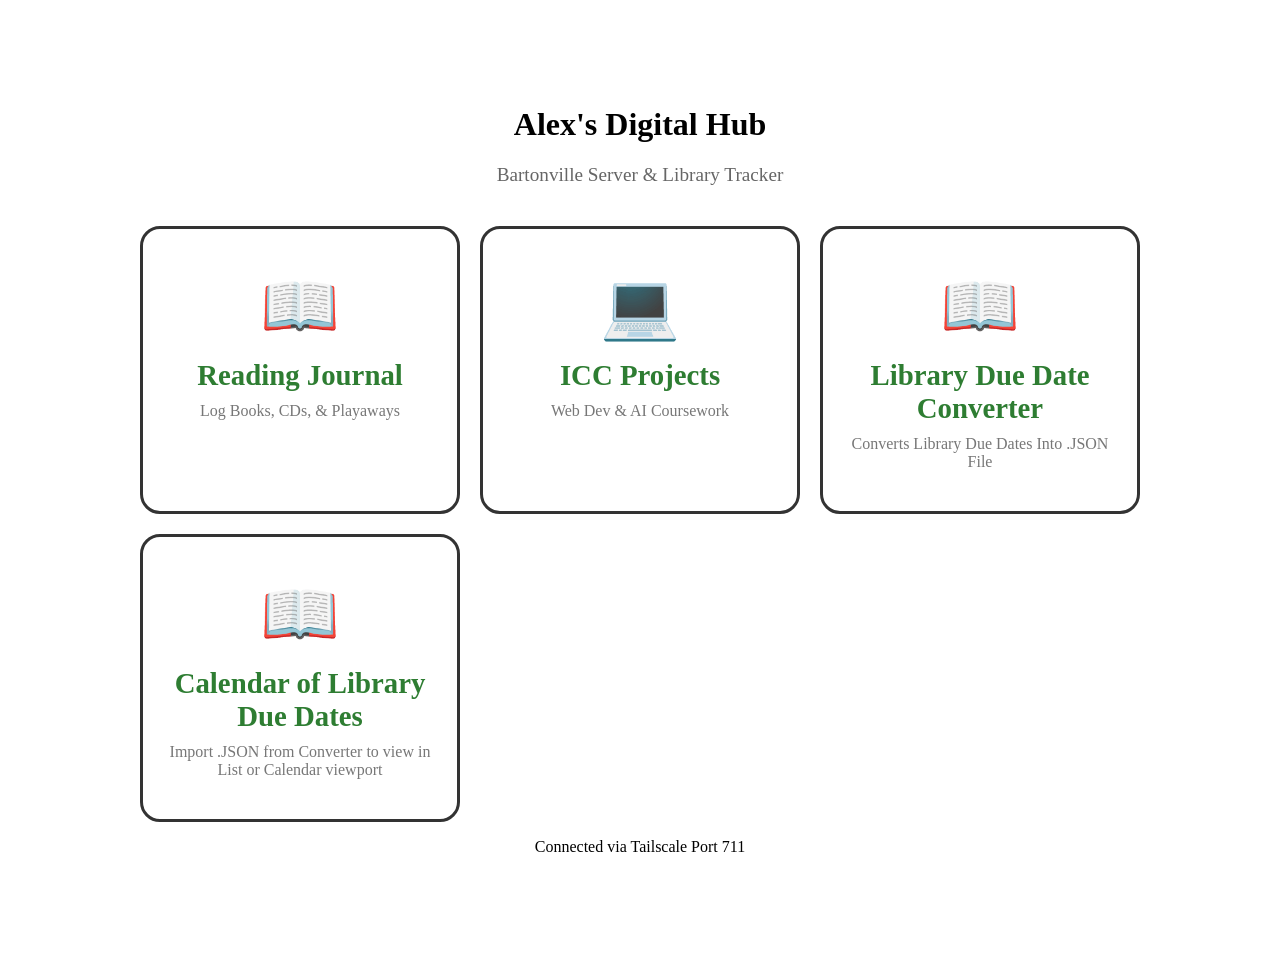
<file: index.html>
<!DOCTYPE html>
<html lang="en">
<head>
    <meta charset="UTF-8">
    <meta name="viewport" content="width=device-width, initial-scale=1.0">
    <title>Alex's Personal Hub</title>
    <link rel="stylesheet" href="./assets/css/main.css">
</head>
<body class="home-body">
    <div class="hub-container">
        <header>
            <h1>Alex's Digital Hub</h1>
            <p class="subtitle">Bartonville Server & Library Tracker</p>
        </header>

        <nav class="hub-grid">
            <a href="https://docs.google.com/forms/d/e/1FAIpQLSdJFjxh-XqNv1QxcwWQ8eXlv-rsElMBYz-G_DQRPWRj0L9LhA/viewform?usp=dialog" class="hub-tile">
                <span class="icon">📖</span>
                <span class="label">Reading Journal</span>
                <span class="description">Log Books, CDs, & Playaways</span>
            </a>

            <a href="https://alex-techwiz.github.io/my-website/" class="hub-tile">
                <span class="icon">💻</span>
                <span class="label">ICC Projects</span>
                <span class="description">Web Dev & AI Coursework</span>
            </a>

            <!--<a href="./challenges/challenge.html" class="hub-tile">
                <span class="icon">📆</span>
                <span class="label">Challenge Log</span>
                <span class="description">30 Day Challenge Tracker</span>
            </a>-->
            
             <a href="./reading/converter.html" class="hub-tile">
                <span class="icon">📖</span>
                <span class="label">Library Due Date Converter</span>
                <span class="description">Converts Library Due Dates Into .JSON File</span>

                 <a href="./reading/calendar.html" class="hub-tile">
                <span class="icon">📖</span>
                <span class="label">Calendar of Library Due Dates</span>
                <span class="description">Import .JSON from Converter to view in List or Calendar viewport</span>
            </a>
            </a>
        </nav>

        <footer>
            <p>Connected via Tailscale Port 711</p>
        </footer>
    </div>
</body>
</html>
</file>
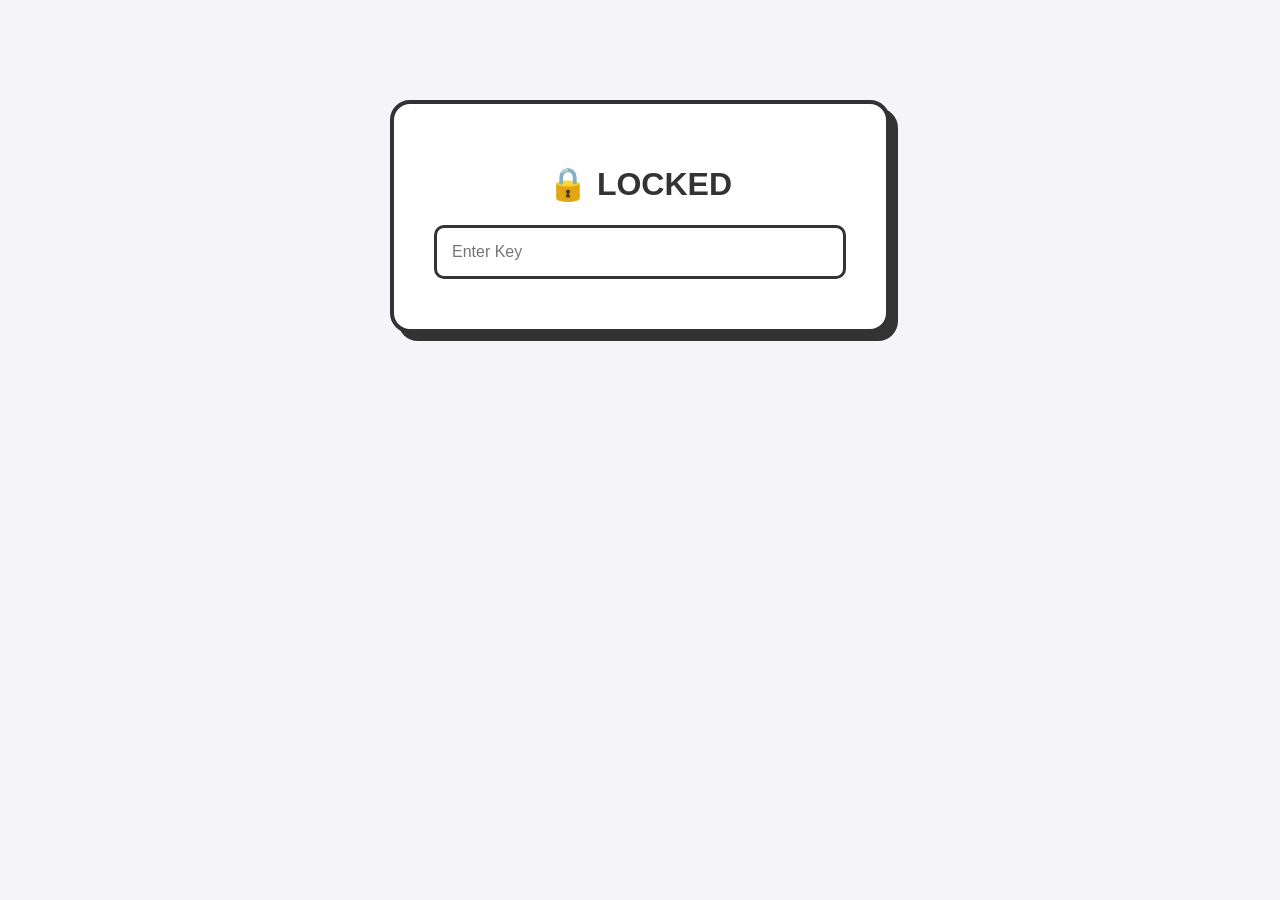
<file: challenges/challenge.html>
<!DOCTYPE html>
<html lang="en">
<head>
    <meta charset="UTF-8">
    <meta name="viewport" content="width=device-width, initial-scale=1.0">
    <title>Alex's Challenge Hub</title>
      <link href="./assets/css/form.css" type="text/css" rel="stylesheet">
</head>
<body>

<div class="container">
    <div id="lockScreen">
        <div class="lock-box">
            <h1>🔒 LOCKED</h1>
            <input type="password" id="accessKey" placeholder="Enter Key">
        </div>
    </div>

    <div id="mainContent" class="hidden">
        <header style="text-align: center; margin-bottom: 30px;">
            <h1>CHALLENGE HUB</h1>
            <button onclick="window.showNewChallengeForm()" class="hub-button" style="background:#2e7d32; color:white;">+ START NEW GOAL</button>
        </header>

        <div id="newChallengeForm" class="hidden" style="border: 3px solid #333; padding: 20px; border-radius: 15px; background: white; margin-bottom: 20px;">
            <h3>Goal Name:</h3>
            <input type="text" id="newChallengeName" placeholder="e.g. Couch to 5K">
            <button onclick="window.createNewChallenge()" class="hub-button" style="background:#0277bd; color:white;">LAUNCH</button>
        </div>

        <div id="challengeGrid"></div>
        <div id="loggingArea" class="hidden"></div>

        <div class="sync-tray">
            <h3>💻 Device Sync</h3>
            <button onclick="window.exportData()" class="hub-button" style="background:#333; color:white;">💾 EXPORT BACKUP</button>
            <label class="hub-button" style="background:white; display:block; text-align:center;">
                📂 IMPORT BACKUP
                <input type="file" id="importFile" class="hidden" onchange="window.importData(event)">
            </label>
        </div>
    </div>
</div>

<script src="./assets/js/challenge.js"></script>
</body>
</html>
</file>
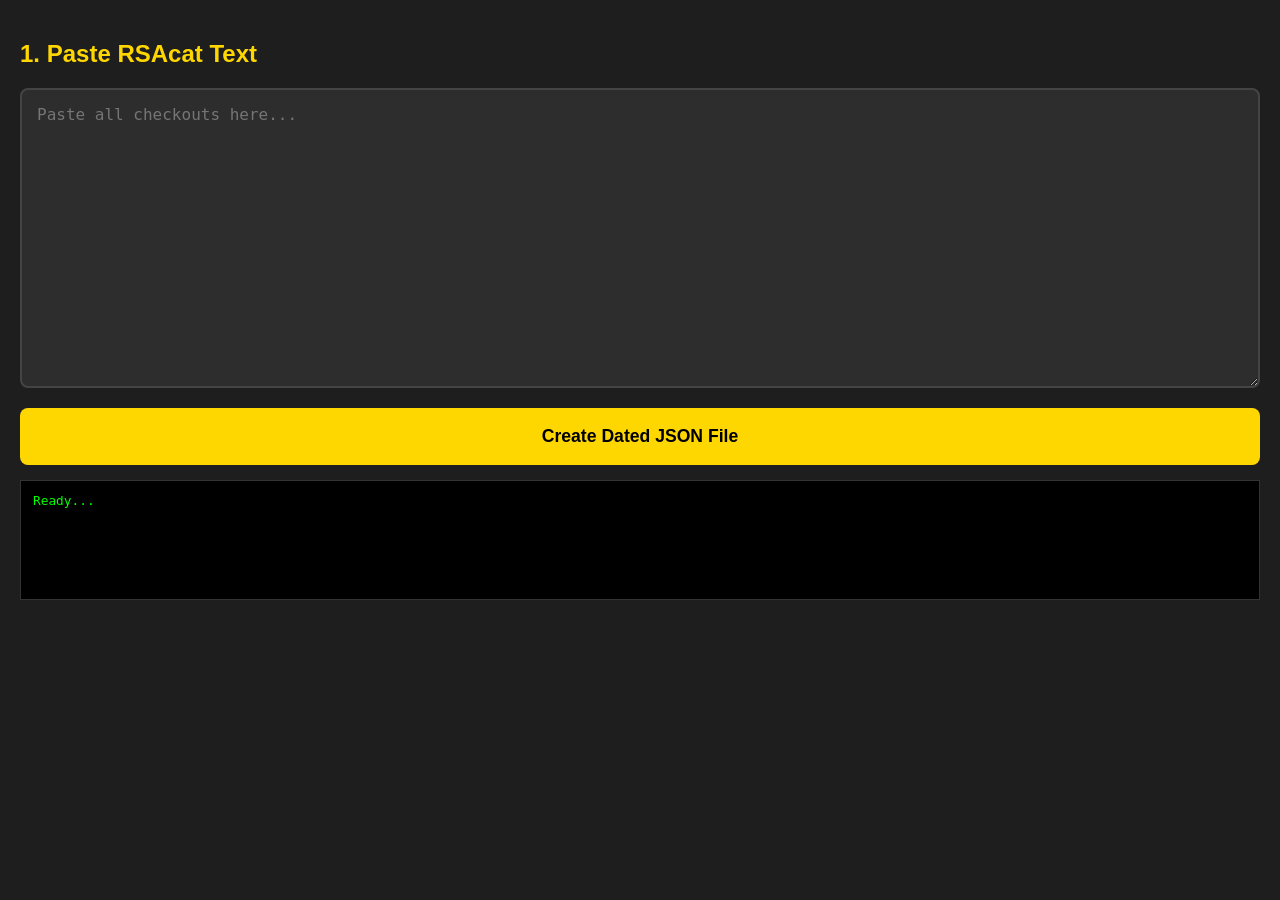
<file: reading/converter.html>
<!DOCTYPE html>
<html>
<head>
    <title>RSAcat to JSON Converter</title>
    <meta name="viewport" content="width=device-width, initial-scale=1.0">
    <link href="./assets/css/converter.css" type="text/css" rel="stylesheet">
</head>
<body>
    <h2>1. Paste RSAcat Text</h2>
    <textarea id="input" placeholder="Paste all checkouts here..."></textarea>
    <button onclick="convert()">Create Dated JSON File</button>
    <div id="debug">Ready...</div>
    <a id="downloadLink"></a>

    <script>
        
    </script>
    <script src="./assets/js/converter.js"></script>

</body>
</html>
</file>
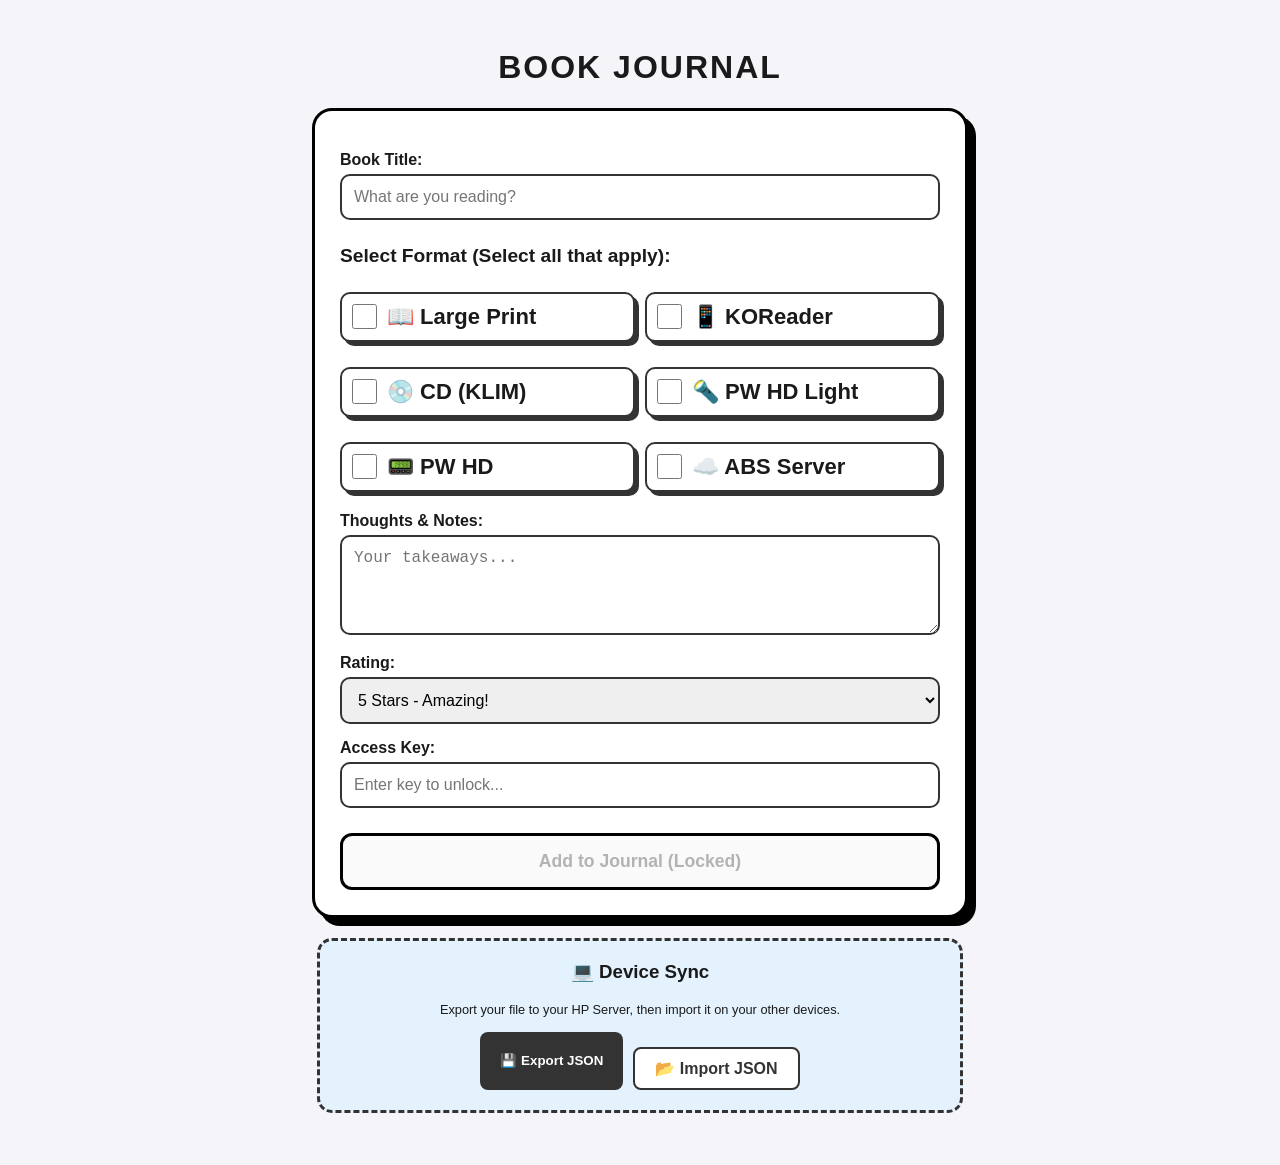
<file: reading/journal.html>
<!DOCTYPE html>
<html lang="en">
<head>
    <meta charset="UTF-8">
    <title>My Reading Journal</title>
    <link href="./assets/css/form.css" type="text/css" rel="stylesheet">
    <meta name="viewport" content="width=device-width, initial-scale=1.0">
    <style>
        /* High-Contrast Styling for Astigmatism */
        body { font-family: sans-serif; background-color: #f4f4f9; padding: 20px; color: #1a1a1a; }
        h1 { text-align: center; text-transform: uppercase; letter-spacing: 2px; }
        
        #readingForm { 
            max-width: 600px; 
            margin: 0 auto; 
            background: white; 
            padding: 25px; 
            border: 3px solid #000; 
            border-radius: 20px; 
            box-shadow: 8px 8px 0px #000; 
        }

        label { display: block; margin-top: 15px; font-weight: bold; }
        
        input, textarea, select { 
            width: 100%; 
            padding: 12px; 
            margin-top: 5px; 
            border: 2px solid #333; 
            border-radius: 10px; 
            font-size: 1rem;
            box-sizing: border-box;
        }

        /* Format Selector Grid */
        .format-selector { 
            display: grid; 
            grid-template-columns: 1fr 1fr; 
            gap: 10px; 
            margin-top: 10px; 
        }
        
        .format-option { 
            border: 2px solid #333; 
            padding: 10px; 
            border-radius: 10px; 
            display: flex; 
            align-items: center; 
            gap: 10px; 
            cursor: pointer;
            background: #fff;
        }

        .format-option input { width: auto; margin: 0; }

        #submitBtn { 
            width: 100%; 
            padding: 15px; 
            margin-top: 25px; 
            font-weight: bold; 
            font-size: 1.1rem; 
            border: 3px solid #000; 
            border-radius: 12px;
            transition: 0.1s;
        }

        #submitBtn:not(:disabled) { 
            background: #2e7d32; 
            color: white; 
            box-shadow: 4px 4px 0px #000; 
        }

        #submitBtn:active { transform: translate(2px, 2px); box-shadow: 2px 2px 0px #000; }

        #historySection { max-width: 600px; margin: 40px auto; }
    </style>
</head>
<body>
    <h1>Book Journal</h1>
    
    <form id="readingForm">
        <label>Book Title:</label>
        <input type="text" id="title" placeholder="What are you reading?">

       <label style="font-size: 1.2rem; margin-top: 25px;">Select Format (Select all that apply):</label>
<div class="format-selector">
    <label class="format-option">
        <input type="checkbox" name="format" value="Large Print" onchange="toggleFields()">
        <span>📖 Large Print</span>
    </label>
    <label class="format-option">
        <input type="checkbox" name="format" value="KOReader" onchange="toggleFields()">
        <span>📱 KOReader</span>
    </label>
    <label class="format-option">
        <input type="checkbox" name="format" value="Audiobook CD" onchange="toggleFields()">
        <span>💿 CD (KLIM)</span>
    </label>
    <label class="format-option">
        <input type="checkbox" name="format" value="Playaway HD Light" onchange="toggleFields()">
        <span>🔦 PW HD Light</span>
    </label>
    <label class="format-option">
        <input type="checkbox" name="format" value="Playaway HD" onchange="toggleFields()">
        <span>📟 PW HD</span>
    </label>
    <label class="format-option">
        <input type="checkbox" name="format" value="Audiobookshelf" onchange="toggleFields()">
        <span>☁️ ABS Server</span>
    </label>
</div>

<div id="bookFields" style="display:none; border: 2px dashed #2e7d32; padding: 15px; border-radius: 12px; margin: 15px 0;">
    <label>Current Page:</label>
    <input type="number" id="pageNumber" placeholder="e.g. 145">
</div>

<div id="audioFields" style="display:none; border: 2px dashed #0277bd; padding: 15px; border-radius: 12px; margin: 15px 0;">
    <label id="audioLabel">Audio Progress:</label>
    <div style="display: flex; gap: 10px; margin-top: 5px;">
        <div id="discContainer" style="width: 35%;">
            <input type="text" id="discNum" placeholder="Disc #">
        </div>
        <div style="flex-grow: 1;">
            <input type="text" id="trackNum" placeholder="Track / Time">
        </div>
    </div>
</div>

        <label>Thoughts & Notes:</label>
        <textarea id="thoughts" rows="4" placeholder="Your takeaways..."></textarea>

        <label>Rating:</label>
        <select id="rating">
            <option value="⭐⭐⭐⭐⭐">5 Stars - Amazing!</option>
            <option value="⭐⭐⭐⭐">4 Stars - Really Good</option>
            <option value="⭐⭐⭐">3 Stars - Okay</option>
            <option value="⭐⭐">2 Stars - Bad</option>
            <option value="⭐">1 Star - DNF</option>
        </select>

        <label>Access Key:</label>
        <input type="password" id="accessKey" placeholder="Enter key to unlock...">

        <button type="button" id="submitBtn" onclick="addEntry()" disabled>
            Add to Journal (Locked)
        </button>
    </form>

    <div style="max-width: 600px; margin: 20px auto; padding: 20px; border: 3px dashed #333; border-radius: 15px; text-align: center; background: #e3f2fd;">
    <h3 style="margin-top: 0;">💻 Device Sync</h3>
    <p style="font-size: 0.8rem; margin-bottom: 15px;">Export your file to your HP Server, then import it on your other devices.</p>
    
    <div style="display: flex; gap: 10px; justify-content: center;">
        <button onclick="window.exportJournal()" style="background: #333; color: white; padding: 10px 20px; border-radius: 8px; font-weight: bold; cursor: pointer; border: none;">
            💾 Export JSON
        </button>

        <label style="background: white; color: #333; padding: 10px 20px; border-radius: 8px; font-weight: bold; cursor: pointer; border: 2px solid #333;">
            📂 Import JSON
            <input type="file" id="importFile" style="display: none;" onchange="window.importJournal(event)">
        </label>
    </div>
</div>

    <div id="historySection" style="display: none;">
        <h2 style="text-align: center;">Previous Entries</h2>
        <div id="entryList"></div>
    </div>

<script src="./assets/js/reading_log.js"></script>

</body>
</html>
</file>
<file: assets/css/main.css>
/* Home Page Specific Styling */
.home-body {
    display: flex;
    justify-content: center;
    align-items: center;
    min-height: 100vh;
    padding: 20px;
}

.hub-container {
    width: 100%;
    max-width: 1000px;
    text-align: center;
}

.subtitle {
    font-size: 1.2rem;
    color: #666;
    margin-bottom: 40px;
}

.hub-grid {
    display: grid;
    grid-template-columns: repeat(auto-fit, minmax(280px, 1fr));
    gap: 20px;
}

.hub-tile {
    background: white;
    padding: 40px 20px;
    border: 3px solid #333;
    border-radius: 20px;
    text-decoration: none;
    color: #1a1a1a;
    transition: transform 0.2s, background-color 0.2s;
    display: flex;
    flex-direction: column;
    align-items: center;
}

.hub-tile .icon {
    font-size: 4rem;
    margin-bottom: 15px;
}

.hub-tile .label {
    font-size: 1.8rem;
    font-weight: bold;
    color: #2e7d32;
}

.hub-tile .description {
    font-size: 1rem;
    color: #777;
    margin-top: 10px;
}

.hub-tile:hover {
    transform: scale(1.05);
    background-color: #f0fff0;
}

.hub-tile.disabled {
    opacity: 0.6;
    cursor: not-allowed;
    border-style: dashed;
}

/* Mobile Tweak */
@media (max-width: 600px) {
    .hub-tile {
        padding: 30px 15px;
    }
    .hub-tile .icon { font-size: 3rem; }
}
</file>
<file: challenges/assets/css/form.css>
/* Overall Challenge Dashboard Styles */
.hub-grid {
    display: grid;
    grid-template-columns: repeat(auto-fit, minmax(250px, 1fr));
    gap: 20px;
    margin-top: 20px;
}

.hub-tile {
    background: white;
    padding: 30px 20px;
    border: 3px solid #333;
    border-radius: 15px;
    cursor: pointer;
    text-align: center;
}

.day-card {
    background: white;
    padding: 25px;
    border: 3px solid #333;
    border-radius: 15px;
    box-shadow: 5px 5px 0px #333;
}

.milestone-grid {
    display: grid;
    grid-template-columns: repeat(4, 1fr);
    gap: 10px;
    margin: 15px 0;
}

.m-btn {
    padding: 15px 5px;
    font-weight: bold;
    border: 2px solid #333;
    border-radius: 8px;
    cursor: pointer;
}

.m-btn.active {
    background: #2e7d32;
    color: white;
}

.update-feed {
    margin-top: 20px;
    background: #f9f9f9;
    padding: 15px;
    border-radius: 8px;
    border-left: 5px solid #2e7d32;
    max-height: 200px;
    overflow-y: auto;
}

.overall-progress-bg {
    width: 100%;
    background: #eee;
    height: 12px;
    border-radius: 6px;
    overflow: hidden;
    border: 1px solid #ccc;
}

.overall-progress-fill {
    height: 100%;
    background: #2e7d32;
    transition: width 0.3s ease;
}

  body { font-family: sans-serif; background-color: #f4f4f9; color: #333; margin: 0; padding: 20px; }
        .container { max-width: 500px; margin: 0 auto; }
        
        /* Lock Screen */
        #lockScreen { text-align: center; margin-top: 80px; }
        .lock-box { border: 4px solid #333; padding: 40px; border-radius: 20px; background: white; box-shadow: 8px 8px 0px #333; }
        
        /* Tiles */
        #challengeGrid { display: grid; gap: 20px; margin-top: 20px; }
        .hub-tile { border: 3px solid #333; padding: 20px; border-radius: 15px; background: white; cursor: pointer; text-align: center; box-shadow: 4px 4px 0px #333; }
        
        /* UI Components */
        input, textarea { width: 100%; padding: 15px; border: 3px solid #333; border-radius: 10px; font-size: 1rem; box-sizing: border-box; margin-bottom: 10px; }
        .hub-button { width: 100%; padding: 15px; border: 3px solid #333; border-radius: 10px; font-weight: bold; cursor: pointer; margin-top: 10px; }
        
        .sync-tray { background: #e3f2fd; border: 3px dashed #0277bd; padding: 20px; border-radius: 15px; margin-top: 40px; text-align: center; }
        .hidden { display: none !important; }
</file>
<file: reading/assets/css/converter.css>
/* High-Contrast Matte Theme */
* { box-sizing: border-box; }

body { 
    background-color: #1e1e1e; 
    color: #f0f0f0; 
    font-family: 'Segoe UI', Tahoma, sans-serif; 
    padding: 20px; 
    margin: 0;
    max-width: 100vw;
}

h2 { color: #ffd700; font-size: 1.5rem; }

textarea { 
    width: 100%; 
    height: 300px; 
    background-color: #2d2d2d; 
    color: #ffd700; 
    border: 2px solid #444; 
    padding: 15px; 
    font-size: 16px; /* Prevents iOS auto-zoom */
    border-radius: 8px;
    display: block;
    margin-bottom: 20px;
}

button { 
    background-color: #ffd700; 
    color: #000; 
    padding: 18px; 
    border: none; 
    font-weight: bold; 
    cursor: pointer; 
    width: 100%; 
    font-size: 1.1rem;
    border-radius: 8px;
}

#debug { 
    background: #000; 
    color: #0f0; 
    padding: 12px; 
    margin-top: 15px; 
    font-family: monospace; 
    font-size: 0.8rem; 
    height: 120px; 
    overflow-y: auto; 
    border: 1px solid #333; 
}

#downloadLink { 
    display: none; 
    margin-top: 25px; 
    color: #ffd700; 
    text-align: center; 
    font-weight: bold; 
    font-size: 1.2rem; 
    text-decoration: none; 
    border: 2px dashed #ffd700; 
    padding: 20px;
    border-radius: 8px;
}

/* Mobile Tweak */
@media (max-width: 600px) {
    body { padding: 15px; }
    h2 { font-size: 1.2rem; }
}
</file>
<file: reading/assets/css/form.css>
/* --- FORMAT SELECTOR: Unified & High Contrast --- */
.format-selector {
    display: flex;
    flex-direction: column;
    gap: 12px;
    margin: 20px 0;
}

.format-option {
    display: flex;
    align-items: center;
    gap: 15px;
    padding: 20px;
    border: 3px solid #333;
    border-radius: 12px;
    background: #fff;
    cursor: pointer;
    font-size: 22px;
    font-weight: bold;
    transition: transform 0.1s;
    box-shadow: 4px 4px 0px #333; /* Thick shadow for clear edges */
}

/* Make the checkbox large and clickable */
.format-option input[type="checkbox"] {
    width: 25px;
    height: 25px;
    cursor: pointer;
    accent-color: #2e7d32; /* Strong Green */
}

/* High-contrast state when checked */
.format-option:has(input:checked) {
    background-color: #dcedc8; /* Solid, readable light green */
    border-color: #2e7d32;
    transform: translate(2px, 2px); /* Physical "pressed" feel */
    box-shadow: 2px 2px 0px #333;
}

/* Hover effect */
.format-option:hover {
    background-color: #f9f9f9;
}

/* Tablet/Desktop layout */
@media (min-width: 600px) {
    .format-selector {
        flex-direction: row;
        flex-wrap: wrap;
    }
    .format-option {
        flex: 1 1 45%; /* Two buttons per row */
    }
}
</file>
